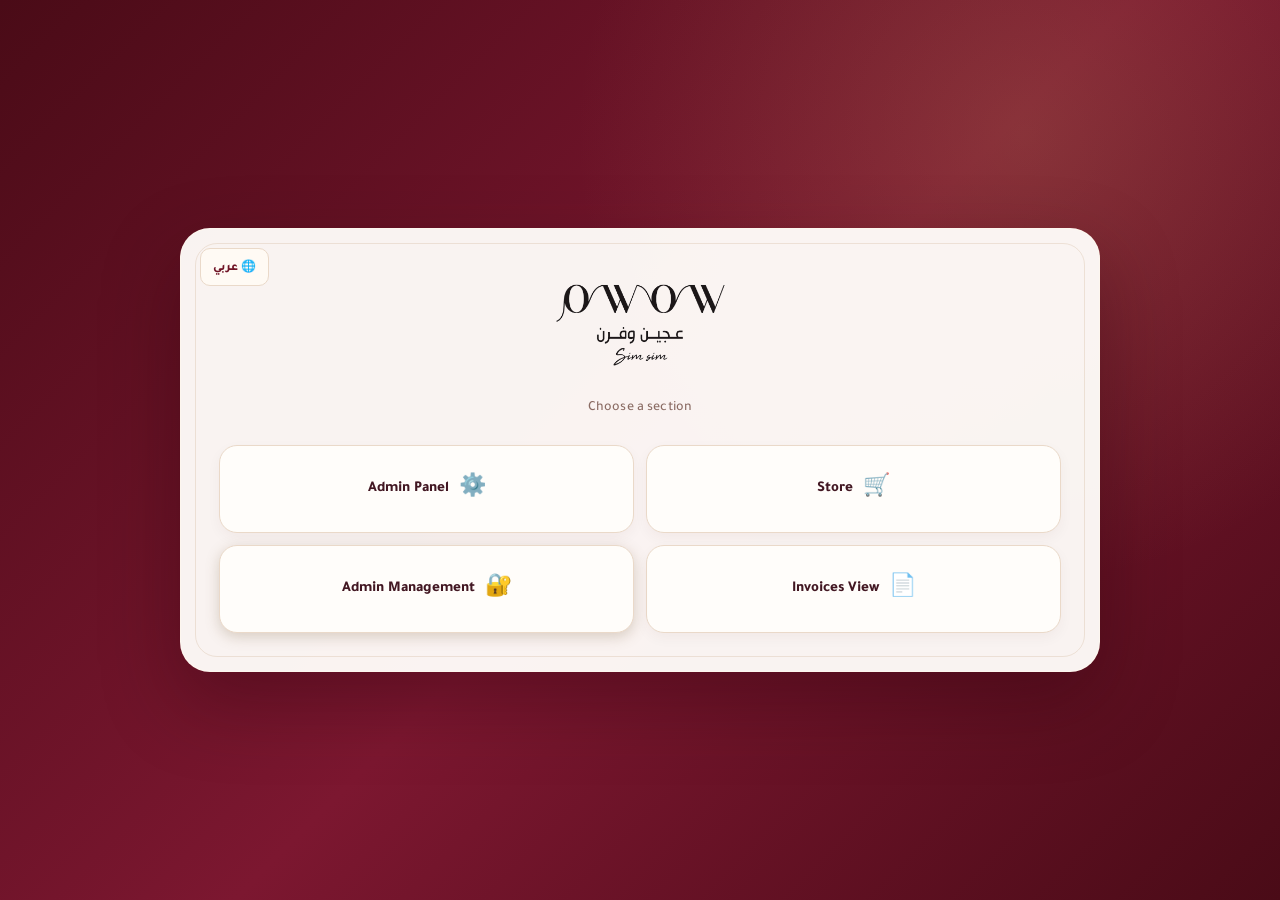
<file: dashboard.html>
<!DOCTYPE html>
<html lang="ar" dir="rtl">
<head>
  <meta charset="UTF-8">
  <meta name="viewport" content="width=device-width, initial-scale=1.0">
  <title>لوحة التحكم / Dashboard</title>
  <link rel="icon" type="image/png" href="images/icon.png">
  <style>
    @import url('https://fonts.googleapis.com/css2?family=Tajawal:wght@400;500;600;700;800&display=swap');
    :root{--wine:#701426;--wine-deep:#490a16;--wine-light:#9a4150;--gold:#b58d59;--cream:#fbf4e8;--paper:#fffdfa;--ink:#421722;--muted:#8a6b63;--line:#ead9c9;}
    *{margin:0;padding:0;box-sizing:border-box;}
    body{
      min-height:100vh;display:flex;align-items:center;justify-content:center;padding:28px;direction:rtl;
      font-family:'Tajawal',Arial,sans-serif;color:var(--ink);
      background:radial-gradient(circle at 80% 15%,rgba(181,141,89,.24),transparent 28rem),linear-gradient(135deg,#4a0b17 0%,#7c1730 52%,#4a0b17 100%);
    }
    .dashboard{
      width:min(920px,100%);padding:38px;border:1px solid rgba(255,248,238,.72);border-radius:30px;
      background:rgba(255,253,250,.96);box-shadow:0 30px 76px rgba(42,4,12,.34);text-align:center;position:relative;
    }
    .dashboard::before{content:'';position:absolute;inset:14px;border:1px solid rgba(181,141,89,.19);border-radius:22px;pointer-events:none;}
    .dashboard .logo{position:relative;z-index:1;width:180px;height:auto;max-height:108px;object-fit:contain;margin:0 auto 19px;filter:contrast(1.08);}
    .dashboard .subtitle{position:relative;z-index:1;color:var(--muted);font-size:14px;font-weight:500;letter-spacing:.01em;margin-bottom:28px;}
    .dashboard .btn-group{position:relative;z-index:1;display:grid;grid-template-columns:repeat(2,minmax(0,1fr));gap:12px;}
    .dashboard .btn{
      min-height:88px;display:flex;align-items:center;justify-content:center;gap:10px;padding:18px;border:1px solid var(--line);border-radius:18px;
      background:var(--paper)!important;color:var(--ink);box-shadow:0 5px 14px rgba(80,25,30,.045);font-size:15px;font-weight:800;text-decoration:none;cursor:pointer;transition:all .24s cubic-bezier(.22,.8,.25,1);
    }
    .dashboard .btn:hover{transform:translateY(-3px);border-color:#d4b27f;background:#fdf4ec!important;color:var(--wine);box-shadow:0 13px 25px rgba(80,25,30,.1);}
    .dashboard .btn:active{transform:translateY(-1px);}.dashboard .btn .icon{font-size:22px;line-height:1;}
    .lang-toggle-btn{position:absolute;z-index:2;top:19px;left:19px;min-height:38px;padding:7px 12px;border:1px solid var(--line);border-radius:10px;background:#fffaf4;color:var(--wine);font-family:inherit;font-size:12px;font-weight:800;cursor:pointer;transition:all .2s;}
    .lang-toggle-btn:hover{background:#f7e9de;border-color:#d8bb91;}
    @media(max-width:640px){body{padding:16px;align-items:flex-start;}.dashboard{margin-top:14px;padding:30px 18px;border-radius:24px;}.dashboard::before{inset:10px;border-radius:17px;}.dashboard .logo{width:145px;margin-bottom:14px;}.dashboard .subtitle{margin-bottom:22px;}.dashboard .btn-group{grid-template-columns:1fr;gap:10px;}.dashboard .btn{min-height:59px;justify-content:flex-start;padding-inline:18px;border-radius:15px;font-size:14px;}.lang-toggle-btn{top:15px;left:15px;}}
    @media(prefers-reduced-motion:reduce){*,*::before,*::after{transition-duration:.01ms!important;}}
  </style>
</head>
<body>
  <div class="dashboard">
    <button id="dashLangToggle" class="lang-toggle-btn" type="button">🌐 EN</button>
    <img src="images/logo.png" class="logo" alt="Logo" onerror="this.style.display='none'">
    <p class="subtitle" id="dashSub"></p>
    <div class="btn-group">
      <a href="index.html" class="btn btn-store" id="dashStoreBtn"><span class="icon">🛒</span> <span id="dashStoreText"></span></a>
      <a href="admin.html" class="btn btn-admin" id="dashAdminBtn"><span class="icon">⚙️</span> <span id="dashAdminText"></span></a>
      <a href="invoices-view.html" class="btn btn-invoices" id="dashInvoicesBtn"><span class="icon">📄</span> <span id="dashInvoicesText"></span></a>
      <a href="admins.html" class="btn" style="background:#8B7355;box-shadow:0 4px 14px rgba(139,115,85,.3);" id="dashAdminsBtn"><span class="icon">🔐</span> <span id="dashAdminsText">Admin Management</span></a>
    </div>
  </div>
  <script>
    const LANG_KEY = "sallah_lang";
    function getLang(){ return localStorage.getItem(LANG_KEY) || "en"; }
    function setLang(l){ localStorage.setItem(LANG_KEY, l); }
    const T_DASH = {
      ar: { title:"لوحة التحكم", sub:"اختر القسم", store:" المتجر", admin:" لوحة الإدارة", invoices:" عرض الفواتير", toggle:"🌐 EN" },
      en: { title:"Dashboard", sub:"Choose a section", store:" Store", admin:" Admin Panel", invoices:" Invoices View", toggle:"🌐 عربي" }
    };
    function applyDashLang(){
      const lang = getLang();
      const tr = T_DASH[lang] || T_DASH.ar;
      document.documentElement.lang = lang;
      document.documentElement.dir = lang === "en" ? "ltr" : "rtl";
      document.getElementById("dashSub").textContent = tr.sub;
      document.getElementById("dashStoreText").textContent = tr.store;
      document.getElementById("dashAdminText").textContent = tr.admin;
      document.getElementById("dashInvoicesText").textContent = tr.invoices;
      document.getElementById("dashLangToggle").textContent = tr.toggle;
    }
    applyDashLang();
    document.getElementById("dashLangToggle").addEventListener("click", function(){
      setLang(getLang() === "ar" ? "en" : "ar");
      applyDashLang();
    });
  </script>
</body>
</html>
</file>
